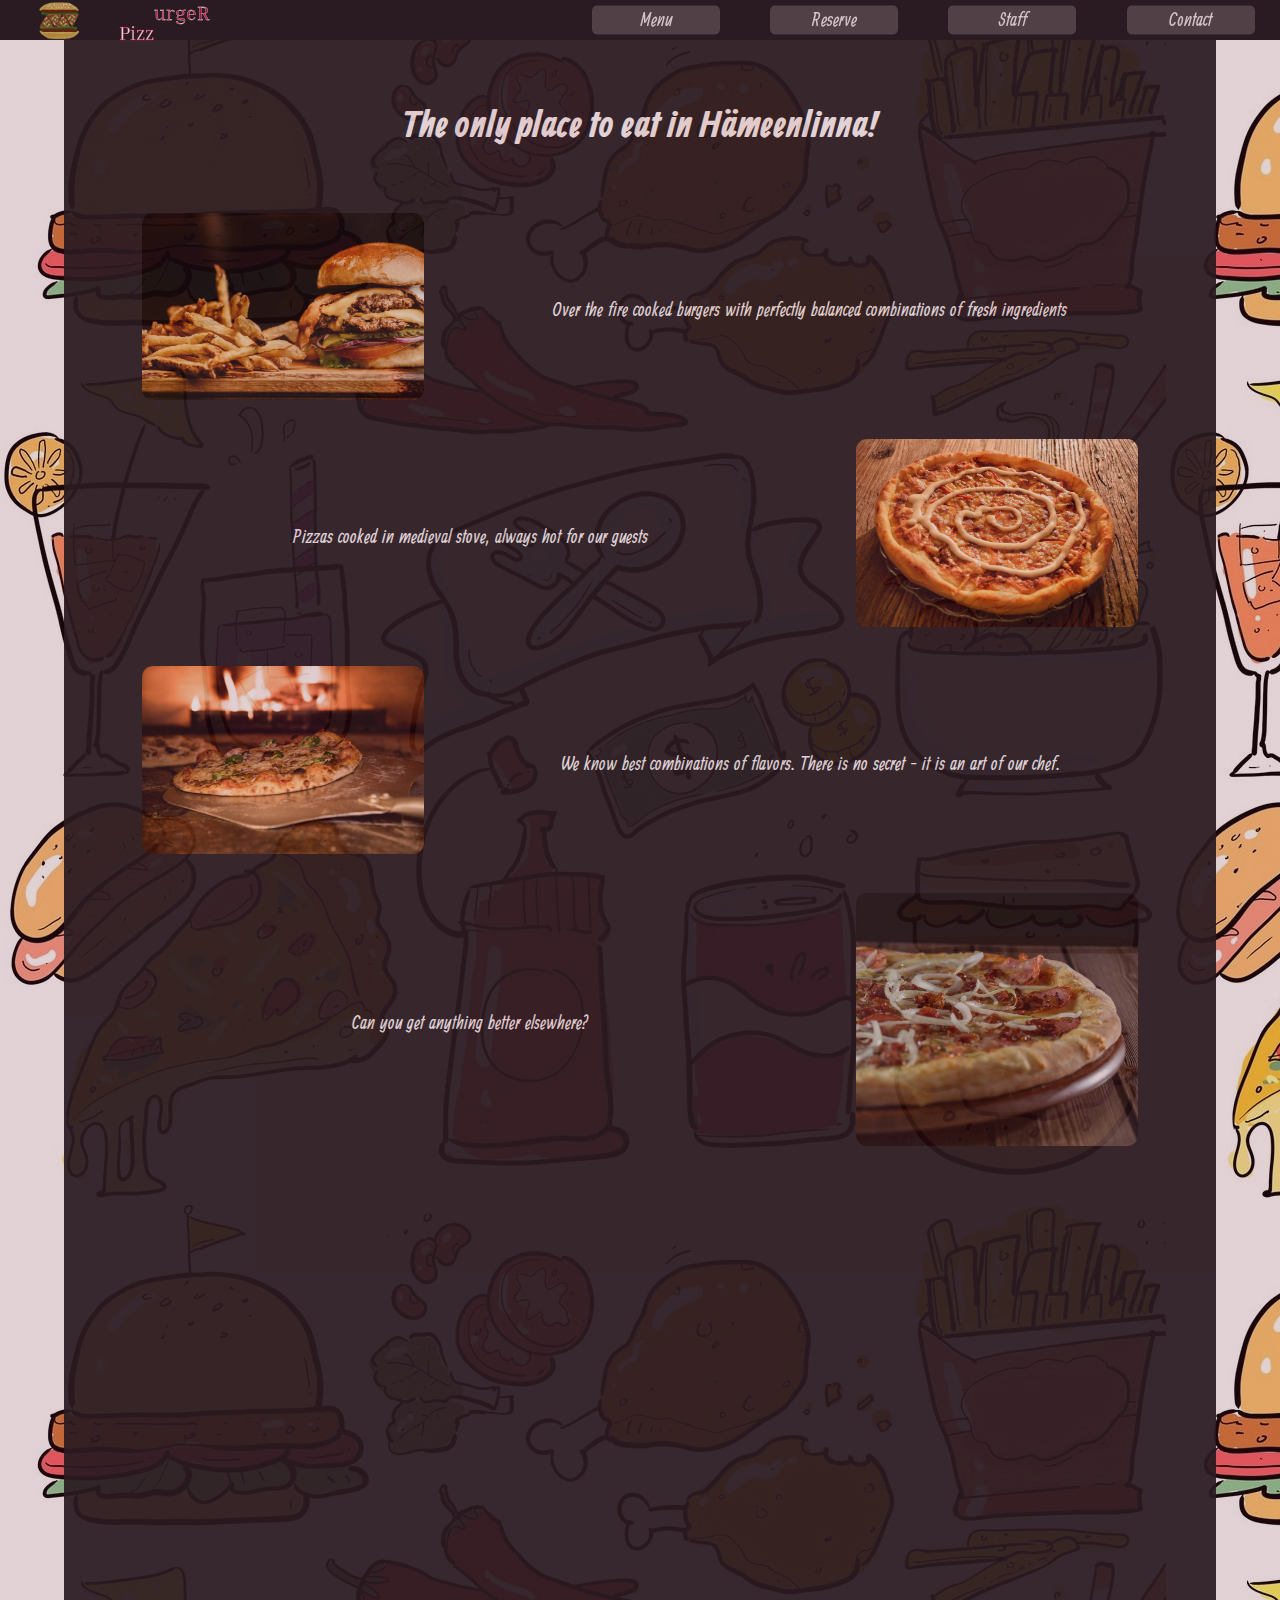
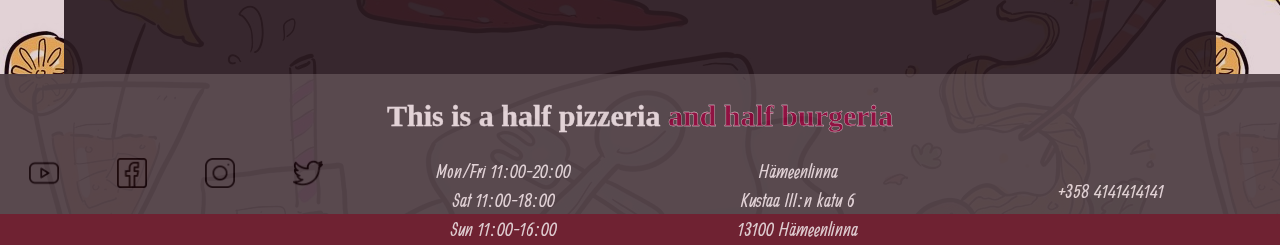
<file: PizzurgeR/index.html>
<!DOCTYPE html>
<html lang="en">
<head>
    <meta charset="UTF-8">
    <meta http-equiv="X-UA-Compatible" content="IE=edge">
    <meta name="viewport" content="width=device-width, initial-scale=1.0">
    <title>Home</title>
    <link rel="preconnect" href="https://fonts.googleapis.com">
    <link rel="preconnect" href="https://fonts.gstatic.com" crossorigin>
    <link href="https://fonts.googleapis.com/css2?family=Ranga&display=swap" rel="stylesheet">
    <link rel="preconnect" href="https://fonts.googleapis.com">
    <link rel="preconnect" href="https://fonts.gstatic.com" crossorigin>
    <link href="https://fonts.googleapis.com/css2?family=Inria+Serif:wght@300&display=swap" rel="stylesheet">
    <link href="https://cdn.jsdelivr.net/npm/bootstrap@5.3.0-alpha1/dist/css/bootstrap.min.css" rel="stylesheet" integrity="sha384-GLhlTQ8iRABdZLl6O3oVMWSktQOp6b7In1Zl3/Jr59b6EGGoI1aFkw7cmDA6j6gD" crossorigin="anonymous">
    <link rel="stylesheet" href="style.css">
</head>
<body>
<div class="grid-container">

    <div class="header">
        <div style="flex-grow: 3; vertical-align: middle; "><a href="contact.html" class="button vcenter">Contact</a></div>
        <div style="flex-grow: 3; vertical-align: middle; "><a href="staff.html" class="button vcenter">Staff</a> </div>
        <div style="flex-grow: 3; vertical-align: middle; "><a href="reserve.html" class="button vcenter">Reserve</a> </div>
        <div style="flex-grow: 3; vertical-align: middle; "><a href="menu.html" class="button vcenter">Menu</a> </div>
        <div style="flex-grow: 5;"></div>
        <div class="visible" style="flex-grow: 1;"><p>Pizz</p><p1>urgeR</p1></div> 
        <div style="flex-grow: 2;"> <a href="index.html"><img style="width: 40px; padding: 5px;" class="vcenter" src="images/logo.png" alt="logo"></a></div> 
    </div>
    
    <div class="main">
        
        <div class="cntrblock">
            <h1>The only place to eat in Hämeenlinna! </h1>
        </div>
        
        <div class="imgblock"><img src="images/burger1.jpg" alt="burger"></div>
        <div class="txtblock">Over the fire cooked burgers with perfectly balanced combinations of fresh ingredients</div>
            
        <div class="invisible">~~~~~~~~</div>
        <div class="txtblock">Pizzas cooked in medieval stove, always hot for our guests</div>
        <div class="imgblock"><img src="images/pizza1.jpg" alt="pizza"></div>
       

        <div class="imgblock"><img src="images/pizza2.jpg" alt="pizza"></div>
        <div class="txtblock">We know best combinations of flavors. There is no secret - it is an art of our chef.</div>
        <div class="invisible">~~~~~~~~</div>
        <div class="txtblock">Can you get anything better elsewhere?</div>
        <div class="imgblock"><img src="./images/pizza3.jpg" alt="pizza"></div>

           
        <div class="cntrblock">
            <iframe class="googlemap" src="https://www.google.com/maps/embed?pb=!1m18!1m12!1m3!1d1934.0928626833834!2d24.4601133!3d61.0034388!2m3!1f0!2f0!3f0!3m2!1i1024!2i768!4f13.1!3m3!1m2!1s0x468e5dbef602a7e1%3A0xcacad440ad4f93de!2sKustaa%20III%3An%20katu%206%2C%2013100%20H%C3%A4meenlinna!5e0!3m2!1sfi!2sfi!4v1674664626136!5m2!1sfi!2sfi" width="600" height="450" style="border:0;" allowfullscreen="" loading="lazy" referrerpolicy="no-referrer-when-downgrade"></iframe>
        </div>
        
    </div>
    
    <div class="footer">
    
    <div style="flex-grow: 24;">
        <h2><p2 style="color:#fff; padding: 0;" >This is a half pizzeria </p2>
    <p3 style="color: #950740; padding: 0 ;">and half burgeria</p3></h2>
    </div>
    <div class="break"></div>
    
    <div style="flex-grow: 1;"><img style="width: 35%; border-radius: 0px;" src="images/youtube.jpg" alt="youtube"></div>
    <div style="flex-grow: 1;"><img style="width: 35%; border-radius: 0px;" src="images/facebook.jpg" alt="facebook"></div>
    <div style="flex-grow: 1;"><img style="width: 35%; border-radius: 0px;" src="images/instagram.jpg" alt="instagram"></div>
    <div style="flex-grow: 1;"><img style="width: 35%; border-radius: 0px;" src="images/twitter.jpg" alt="twitter"></div>
    

    <div style="flex-grow: 7;">Mon/Fri  11:00-20:00<br> Sat 11:00-18:00 <br> Sun 11:00-16:00</div>
    <div style="flex-grow: 7;">Hämeenlinna<br>Kustaa III:n katu 6<br>13100 Hämeenlinna</div>
    <div style="flex-grow: 8; padding: 20px;">+358 4141414141</div>
    </div>
    
</div>
<script src="https://cdn.jsdelivr.net/npm/bootstrap@5.3.0-alpha1/dist/js/bootstrap.bundle.min.js" integrity="sha384-w76AqPfDkMBDXo30jS1Sgez6pr3x5MlQ1ZAGC+nuZB+EYdgRZgiwxhTBTkF7CXvN" crossorigin="anonymous"></script>
</body>
</html>
</file>
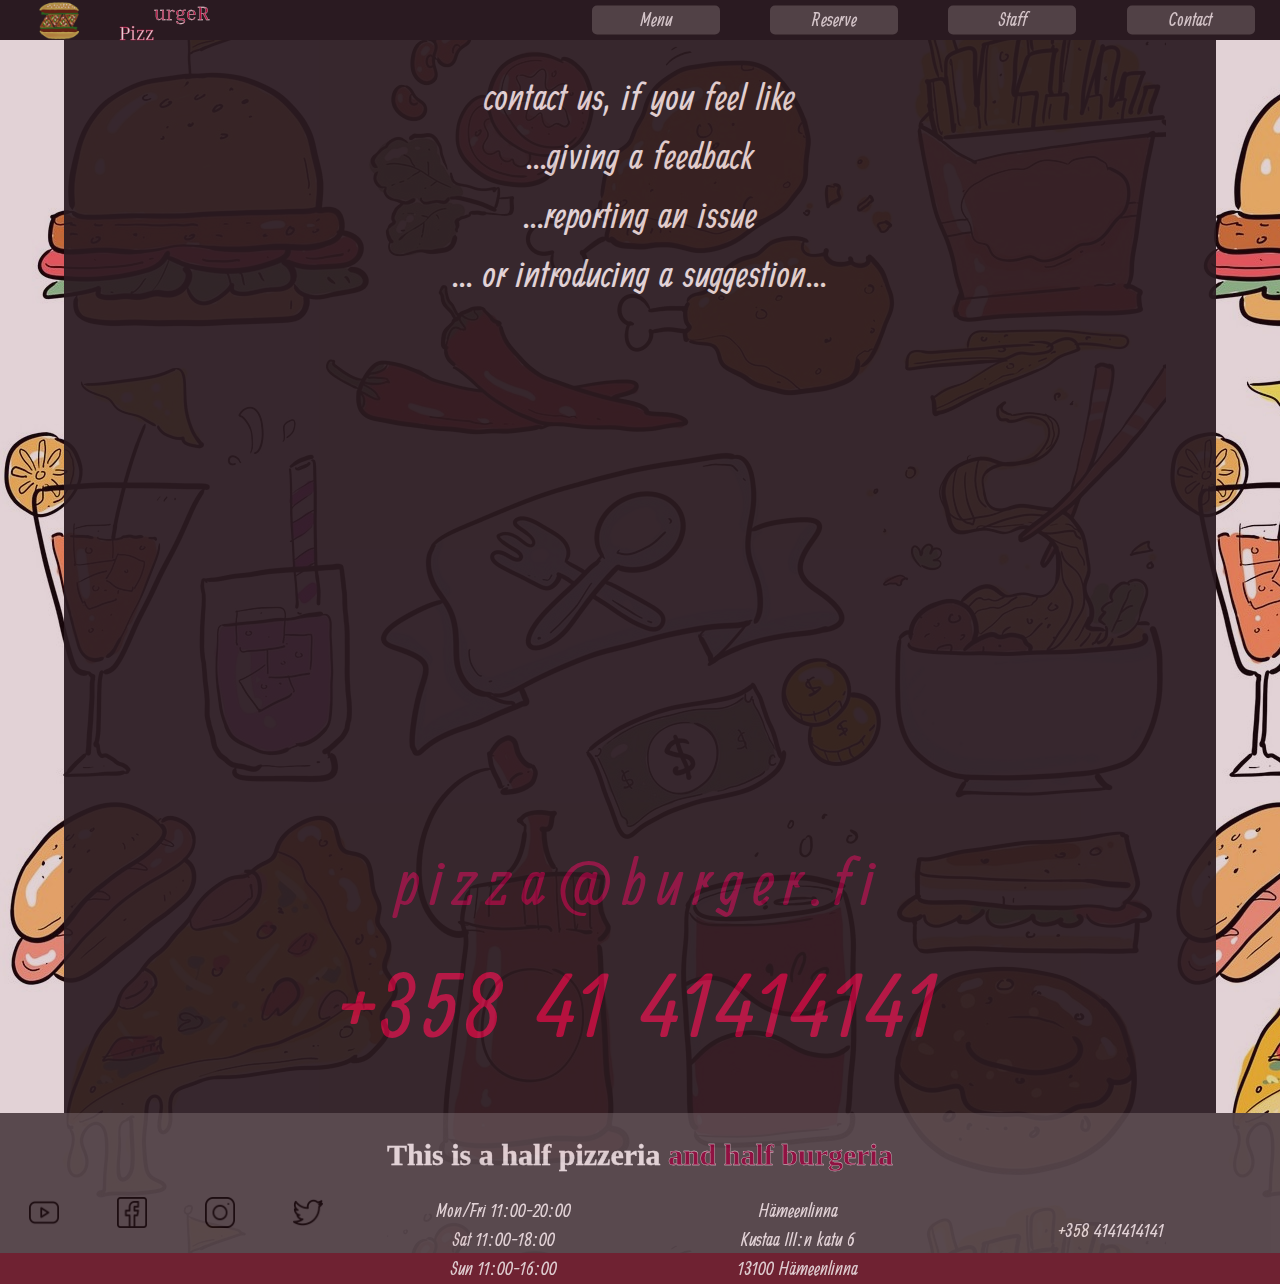
<file: PizzurgeR/contact.html>
<!DOCTYPE html>
<html lang="en">
<head>
    <meta charset="UTF-8">
    <meta http-equiv="X-UA-Compatible" content="IE=edge">
    <meta name="viewport" content="width=device-width, initial-scale=1.0">
    <title>Contact</title>
    <link rel="preconnect" href="https://fonts.googleapis.com">
    <link rel="preconnect" href="https://fonts.gstatic.com" crossorigin>
    <link href="https://fonts.googleapis.com/css2?family=Ranga&display=swap" rel="stylesheet">
    <link rel="preconnect" href="https://fonts.googleapis.com">
    <link rel="preconnect" href="https://fonts.gstatic.com" crossorigin>
    <link href="https://fonts.googleapis.com/css2?family=Inria+Serif:wght@300&display=swap" rel="stylesheet">
    <link href="https://cdn.jsdelivr.net/npm/bootstrap@5.3.0-alpha1/dist/css/bootstrap.min.css" rel="stylesheet" integrity="sha384-GLhlTQ8iRABdZLl6O3oVMWSktQOp6b7In1Zl3/Jr59b6EGGoI1aFkw7cmDA6j6gD" crossorigin="anonymous">
    <link rel="stylesheet" href="style.css">
    <link rel="stylesheet" href="contact.css">
</head>
<body>
<div class="grid-container">

    <div class="header">
        <div style="flex-grow: 3; vertical-align: middle; "><a href="contact.html" class="button vcenter">Contact</a></div>
        <div style="flex-grow: 3; vertical-align: middle; "><a href="staff.html" class="button vcenter">Staff</a> </div>
        <div style="flex-grow: 3; vertical-align: middle; "><a href="reserve.html" class="button vcenter">Reserve</a> </div>
        <div style="flex-grow: 3; vertical-align: middle; "><a href="menu.html" class="button vcenter">Menu</a> </div>
        <div style="flex-grow: 5;"></div>
        <div class="visible" style="flex-grow: 1;"><p>Pizz</p><p1>urgeR</p1></div> 
        <div style="flex-grow: 2;"> <a href="index.html"><img style="width: 40px; padding: 5px;" class="vcenter" src="images/logo.png" alt="logo"></a></div> 
    </div>
    
    <div class="main">
        
        <div class="cntrblock">contact us, if you feel like<br>
        ...giving a feedback <br>
        ...reporting an issue <br>
        ... or introducing a suggestion...
        </div>

        <div class="invisible">~~~~~~~~</div>

        <div class="cntrblock">
            <iframe class="googlemap" src="https://www.google.com/maps/embed?pb=!1m18!1m12!1m3!1d1934.0928626833834!2d24.4601133!3d61.0034388!2m3!1f0!2f0!3f0!3m2!1i1024!2i768!4f13.1!3m3!1m2!1s0x468e5dbef602a7e1%3A0xcacad440ad4f93de!2sKustaa%20III%3An%20katu%206%2C%2013100%20H%C3%A4meenlinna!5e0!3m2!1sfi!2sfi!4v1674664626136!5m2!1sfi!2sfi" width="600" height="450" style="border:0;" allowfullscreen="" loading="lazy" referrerpolicy="no-referrer-when-downgrade"></iframe>
        </div>
        
        <div class="cntrblock">
        <a class="email" href="mailto:pizza@burger.fi" class="e-mail">pizza@burger.fi</a>
        <br>	
        <a class="phone" href="tel:+358 41 41414141">+358 41 41414141</a>
        </div>    
        
    </div>
    
    <div class="footer">
    
    <div style="flex-grow: 24;">
        <h2><p2 style="color:#fff; padding: 0;" >This is a half pizzeria </p2>
    <p3 style="color: #950740; padding: 0 ;">and half burgeria</p3></h2>
    </div>
    <div class="break"></div>
    
    <div style="flex-grow: 1;"><img style="width: 35%; border-radius: 0px;" src="images/youtube.jpg" alt="youtube"></div>
    <div style="flex-grow: 1;"><img style="width: 35%; border-radius: 0px;" src="images/facebook.jpg" alt="facebook"></div>
    <div style="flex-grow: 1;"><img style="width: 35%; border-radius: 0px;" src="images/instagram.jpg" alt="instagram"></div>
    <div style="flex-grow: 1;"><img style="width: 35%; border-radius: 0px;" src="images/twitter.jpg" alt="twitter"></div>
    

    <div style="flex-grow: 7;">Mon/Fri  11:00-20:00<br> Sat 11:00-18:00 <br> Sun 11:00-16:00</div>
    <div style="flex-grow: 7;">Hämeenlinna<br>Kustaa III:n katu 6<br>13100 Hämeenlinna</div>
    <div style="flex-grow: 8; padding: 20px;">+358 4141414141</div>
    </div>
    
</div>
<script src="https://cdn.jsdelivr.net/npm/bootstrap@5.3.0-alpha1/dist/js/bootstrap.bundle.min.js" integrity="sha384-w76AqPfDkMBDXo30jS1Sgez6pr3x5MlQ1ZAGC+nuZB+EYdgRZgiwxhTBTkF7CXvN" crossorigin="anonymous"></script>
</body>
</html>
</file>
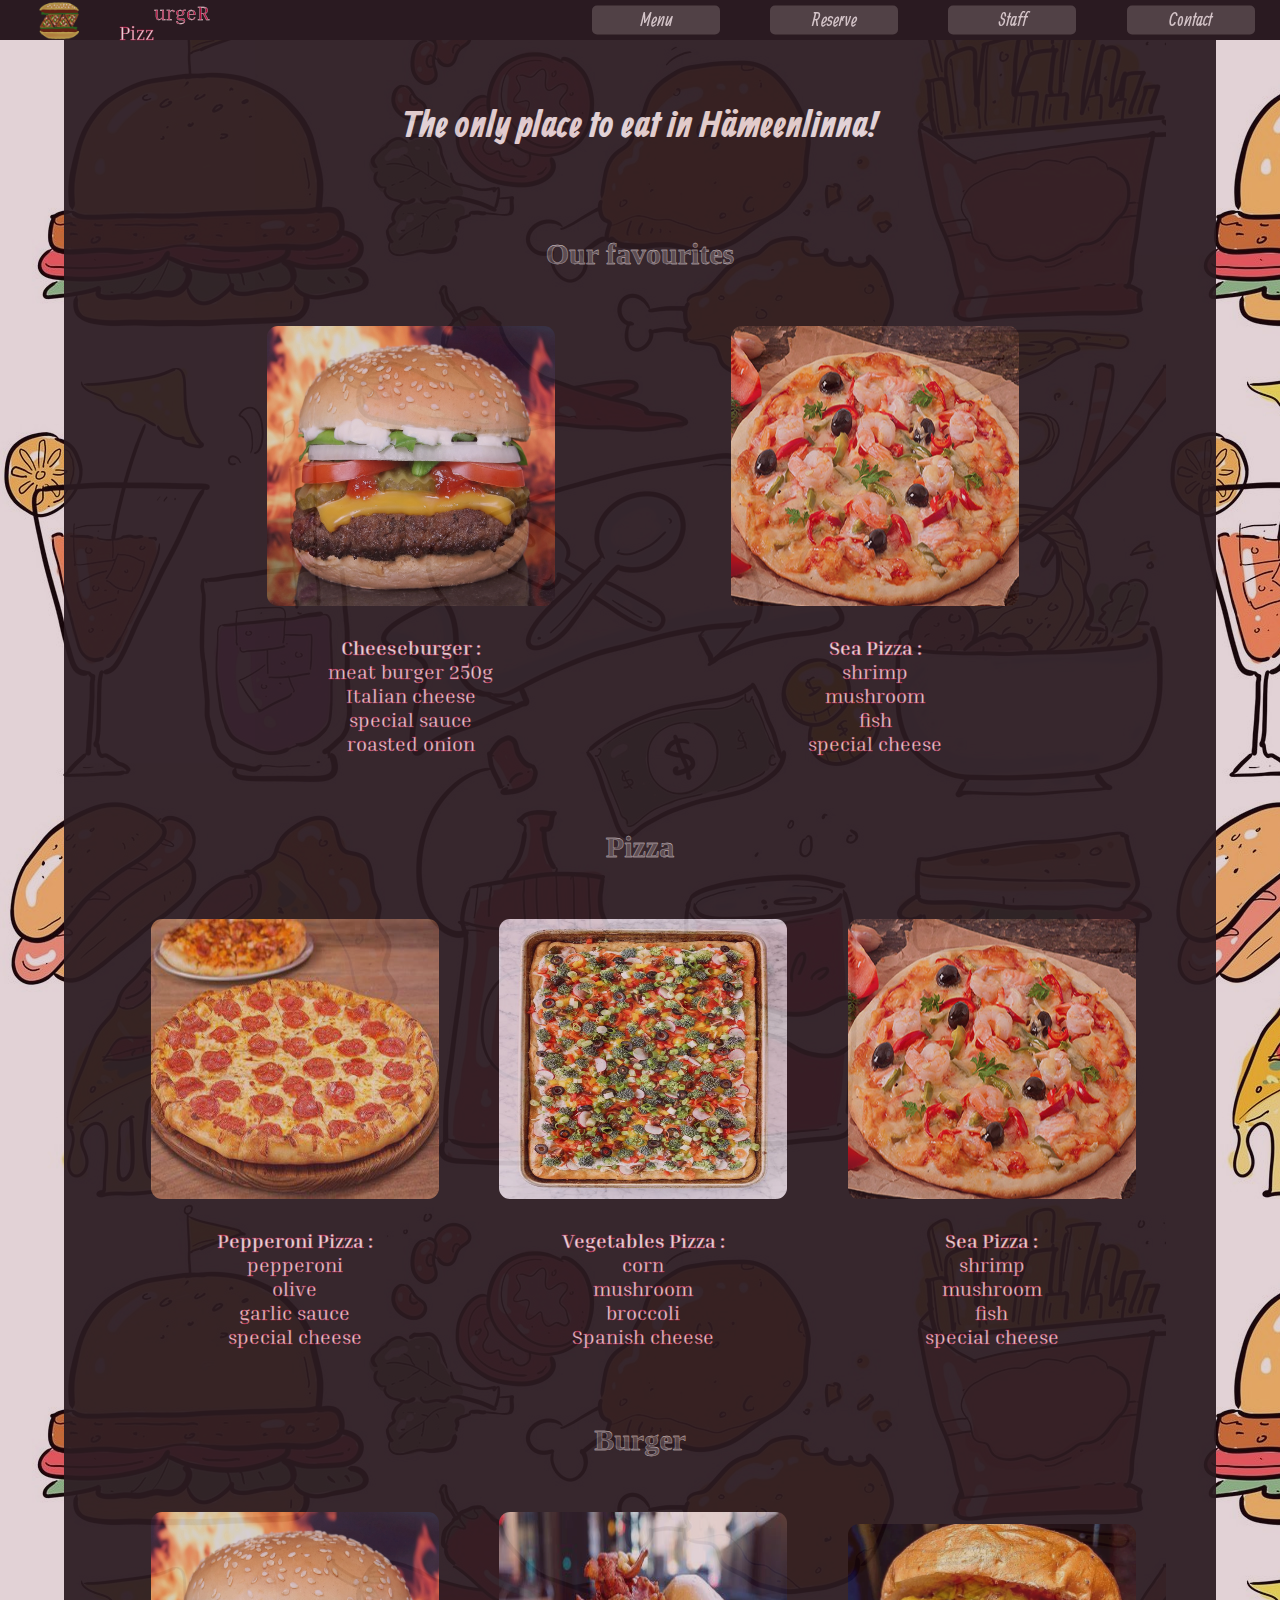
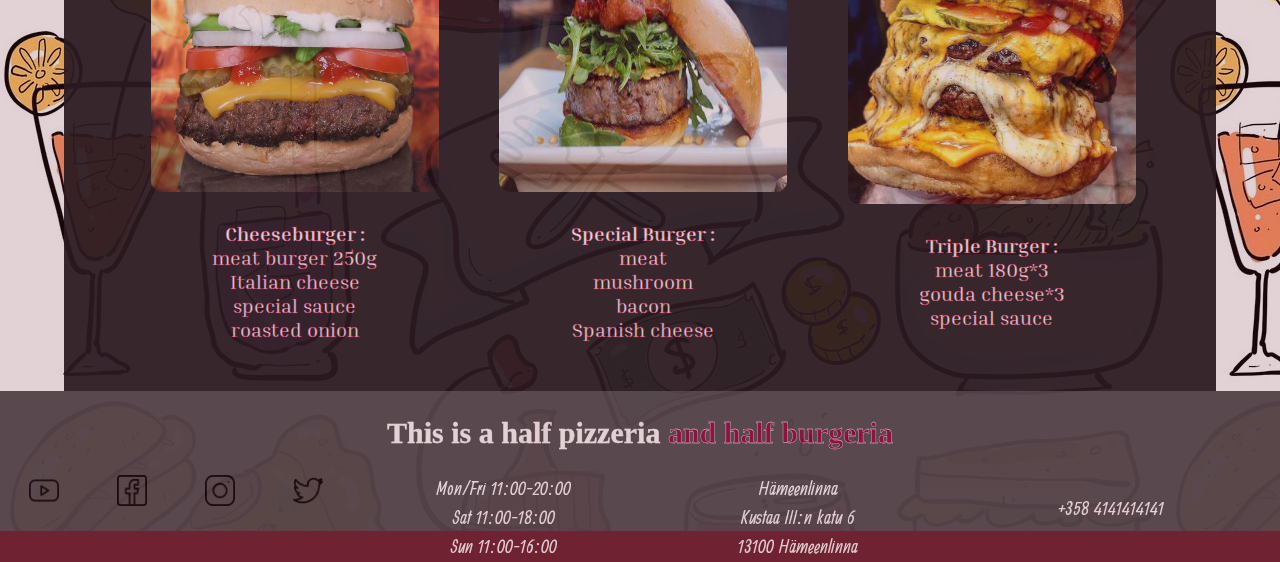
<file: PizzurgeR/menu.html>
<!DOCTYPE html>
<html lang="en">
<head>
    <meta charset="UTF-8">
    <meta http-equiv="X-UA-Compatible" content="IE=edge">
    <meta name="viewport" content="width=device-width, initial-scale=1.0">
    <title>menu</title>
    <link rel="preconnect" href="https://fonts.googleapis.com">
    <link rel="preconnect" href="https://fonts.gstatic.com" crossorigin>
    <link href="https://fonts.googleapis.com/css2?family=Ranga&display=swap" rel="stylesheet">
    <link rel="preconnect" href="https://fonts.googleapis.com">
    <link rel="preconnect" href="https://fonts.gstatic.com" crossorigin>
    <link href="https://fonts.googleapis.com/css2?family=Inria+Serif:wght@300&display=swap" rel="stylesheet">
    <link href="https://cdn.jsdelivr.net/npm/bootstrap@5.3.0-alpha1/dist/css/bootstrap.min.css" rel="stylesheet" integrity="sha384-GLhlTQ8iRABdZLl6O3oVMWSktQOp6b7In1Zl3/Jr59b6EGGoI1aFkw7cmDA6j6gD" crossorigin="anonymous">
    <link rel="stylesheet" href="menu.css">
</head>
<body>

<div class="grid-container">

    <div class="header">
        <div style="flex-grow: 3; vertical-align: middle; "><a href="contact.html" class="button vcenter">Contact</a></div>
        <div style="flex-grow: 3; vertical-align: middle; "><a href="staff.html" class="button vcenter">Staff</a> </div>
        <div style="flex-grow: 3; vertical-align: middle; "><a href="reserve.html" class="button vcenter">Reserve</a> </div>
        <div style="flex-grow: 3; vertical-align: middle; "><a href="menu.html" class="button vcenter">Menu</a> </div>
        <div style="flex-grow: 5;"></div>
        <div class="visible" style="flex-grow: 1;"><p>Pizz</p><p1>urgeR</p1></div> 
        <div style="flex-grow: 2;"> <a href="index.html"><img style="width: 40px; padding: 5px;" class="vcenter" src="images/logo.png" alt="logo"></a></div> 
    </div>
    
    <div class="main">
        <div class="cntrblock">
            <h1>The only place to eat in Hämeenlinna! </h1>
        </div>
        <div class="cntrblock"><h2>Our favourites</h2></div>
        <div class="imgblock">
            <div class="card" style="width: 18rem;">
                <img class="card-img-top" style="height: 280px; width: 288px;" src="images/menuItem1.jpg" alt="item1">
                <div class="card-body">
                <p class="card-text"><b>Cheeseburger :</b><br>meat burger 250g <br> Italian cheese<br> special sauce <br> roasted onion</p>
                </div>
            </div>
        </div>
        <div class="imgblock">
            <div class="card" style="width: 18rem;">
                <img class="card-img-top" style="height: 280px; width: 288px;" src="images/menuItem2.png" alt="item2">
                <div class="card-body">
                <p class="card-text" ><b>Sea Pizza :</b><br>shrimp<br>mushroom <br>fish  <br>special cheese </p>
                </div>
            </div>
        </div>
        <div class="invisible">~~~~~~~~</div>
        <div class="cntrblock"><h2>Pizza</h2></div>
        <div class="imgblock">
            <div class="card" style="width: 18rem;">
                <img class="card-img-top" style="height: 280px; width: 288px;" src="images/menuItem3.jpg" alt="item3">
                <div class="card-body">
                <p class="card-text" ><b>Pepperoni Pizza :</b><br>pepperoni<br>olive <br> garlic sauce <br>special cheese </p>
                </div>
            </div>
        </div>
        <div class="imgblock">
            <div class="card" style="width: 18rem;">
                <img class="card-img-top" style="height: 280px; width: 288px;" src="images/menuItem4.jpg" alt="item4">
                <div class="card-body">
                <p class="card-text" ><b>Vegetables Pizza :</b><br>corn<br>mushroom <br>broccoli  <br>Spanish cheese </p>
                </div>
            </div>
        </div>
        <div class="imgblock">
            <div class="card" style="width: 18rem;">
                <img class="card-img-top" style="height: 280px; width: 288px;" src="images/menuItem2.png" alt="item5">
                <div class="card-body">
                <p class="card-text" ><b>Sea Pizza :</b><br>shrimp<br>mushroom <br>fish  <br>special cheese </p>
                </div>
            </div>
        </div>
        <div class="invisible">~~~~~~~~</div>
        <div class="cntrblock"><h2>Burger</h2></div>
        <div class="imgblock">
            <div class="card" style="width: 18rem;">
                <img class="card-img-top" style="height: 280px; width: 288px;" src="images/menuItem1.jpg" alt="item6">
                <div class="card-body">
                <p class="card-text" ><b>Cheeseburger :</b><br>meat burger 250g <br> Italian cheese<br> special sauce <br> roasted onion</p>
                </div>
            </div>
        </div>
        <div class="imgblock">
            <div class="card" style="width: 18rem;">
                <img class="card-img-top" style="height: 280px; width: 288px;" src="images/menuItem5.jpg" alt="item7">
                <div class="card-body">
                <p class="card-text" ><b>Special Burger :</b><br>meat<br>mushroom <br>bacon   <br>Spanish cheese </p>
                </div>
            </div>
        </div>
        <div class="imgblock">
            <div class="card" style="width: 18rem;">
                <img class="card-img-top" style="height: 280px; width: 288px;" src="images/menuItem6.jpg" alt="item8">
                <div class="card-body">
                <p class="card-text" ><b>Triple Burger :</b><br>meat 180g*3 <br>gouda cheese*3 <br>special sauce </p>
                </div>
            </div>
        </div>
    </div>
    
    <div class="footer">
    
    <div style="flex-grow: 24;">
        <h2><p2 style="color:#fff; padding: 0;" >This is a half pizzeria </p2>
    <p3 style="color: #950740; padding: 0 ;">and half burgeria</p3></h2>
    </div>
    <div class="break"></div>
    
    <div style="flex-grow: 1;"><img style="width: 35%; border-radius: 0px;" src="images/youtube.jpg" alt="youtube"></div>
    <div style="flex-grow: 1;"><img style="width: 35%; border-radius: 0px;" src="images/facebook.jpg" alt="facebook"></div>
    <div style="flex-grow: 1;"><img style="width: 35%; border-radius: 0px;" src="images/instagram.jpg" alt="instagram"></div>
    <div style="flex-grow: 1;"><img style="width: 35%; border-radius: 0px;" src="images/twitter.jpg" alt="twitter"></div>

    <div style="flex-grow: 7;">Mon/Fri  11:00-20:00<br> Sat 11:00-18:00 <br> Sun 11:00-16:00</div>
    <div style="flex-grow: 7;">Hämeenlinna<br>Kustaa III:n katu 6<br>13100 Hämeenlinna</div>
    <div style="flex-grow: 8; padding: 20px;">+358 4141414141</div>
    </div>
    
</div>
<script src="https://cdn.jsdelivr.net/npm/bootstrap@5.3.0-alpha1/dist/js/bootstrap.bundle.min.js" integrity="sha384-w76AqPfDkMBDXo30jS1Sgez6pr3x5MlQ1ZAGC+nuZB+EYdgRZgiwxhTBTkF7CXvN" crossorigin="anonymous"></script>
</body>
</html>
</file>
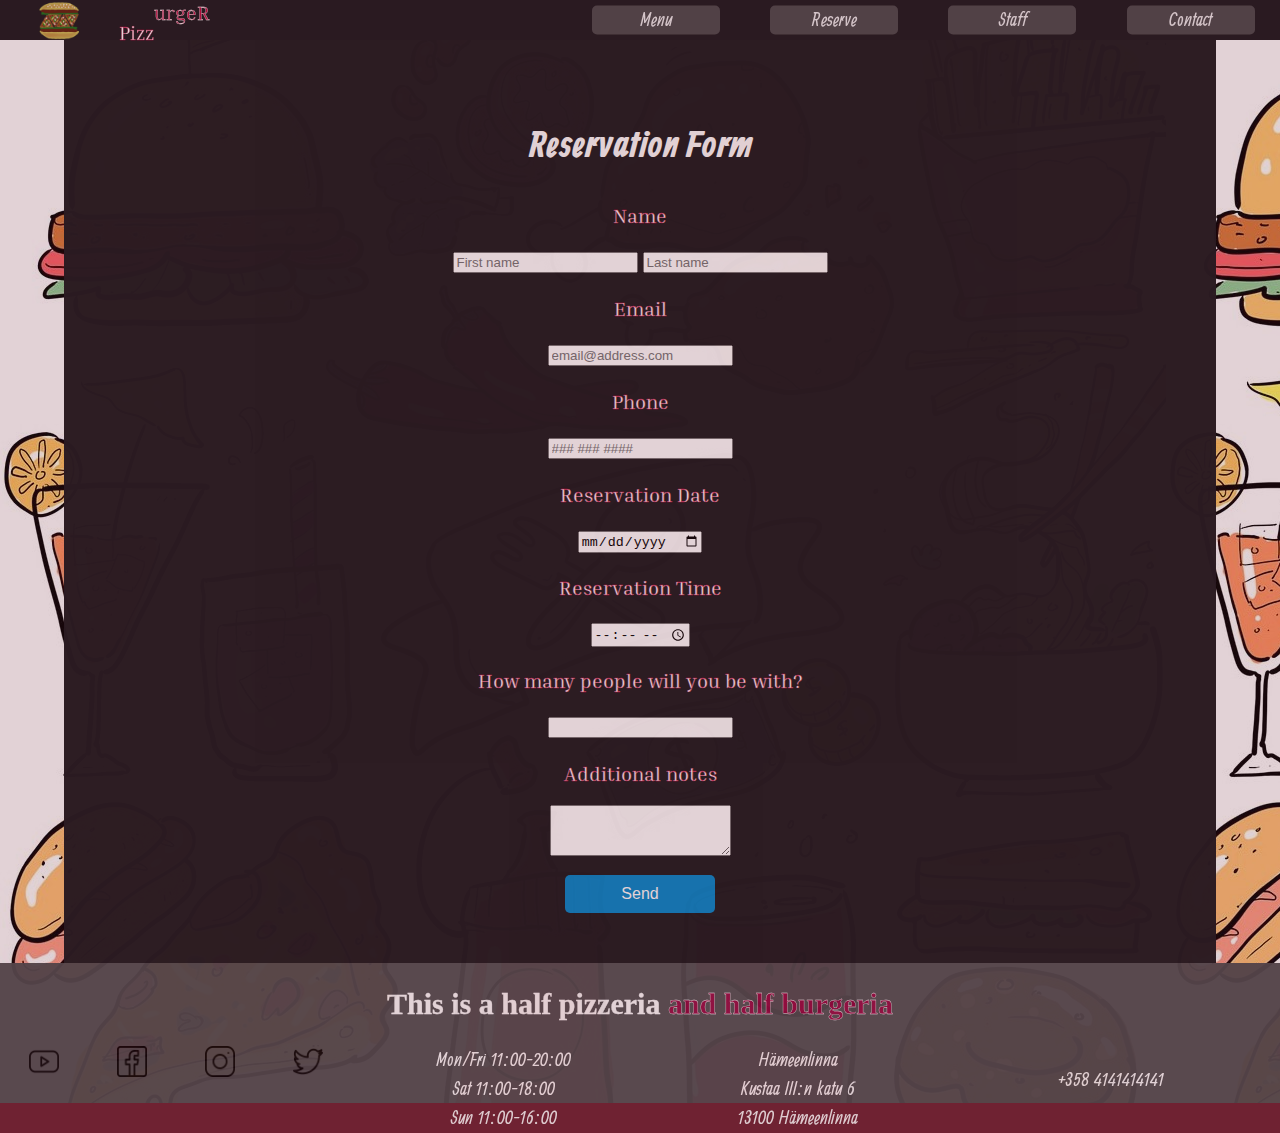
<file: PizzurgeR/reserve.html>
<!DOCTYPE html>
<html lang="en">
<head>
    <meta charset="UTF-8">
    <meta http-equiv="X-UA-Compatible" content="IE=edge">
    <meta name="viewport" content="width=device-width, initial-scale=1.0">
    <title>Home</title>
    <link rel="preconnect" href="https://fonts.googleapis.com">
    <link rel="preconnect" href="https://fonts.gstatic.com" crossorigin>
    <link href="https://fonts.googleapis.com/css2?family=Ranga&display=swap" rel="stylesheet">
    <link rel="preconnect" href="https://fonts.googleapis.com">
    <link rel="preconnect" href="https://fonts.gstatic.com" crossorigin>
    <link href="https://fonts.googleapis.com/css2?family=Inria+Serif:wght@300&display=swap" rel="stylesheet">
    <link href="https://cdn.jsdelivr.net/npm/bootstrap@5.3.0-alpha1/dist/css/bootstrap.min.css" rel="stylesheet" integrity="sha384-GLhlTQ8iRABdZLl6O3oVMWSktQOp6b7In1Zl3/Jr59b6EGGoI1aFkw7cmDA6j6gD" crossorigin="anonymous">
    <link rel="stylesheet" href="style.css">
    <link rel="stylesheet" href="reserve.css">
</head>
<body>

<div class="grid-container">

    <div class="header">
        <div style="flex-grow: 3; vertical-align: middle; "><a href="contact.html" class="button vcenter">Contact</a></div>
        <div style="flex-grow: 3; vertical-align: middle; "><a href="staff.html" class="button vcenter">Staff</a> </div>
        <div style="flex-grow: 3; vertical-align: middle; "><a href="reserve.html" class="button vcenter">Reserve</a> </div>
        <div style="flex-grow: 3; vertical-align: middle; "><a href="menu.html" class="button vcenter">Menu</a> </div>
        <div style="flex-grow: 5;"></div>
        <div class="visible" style="flex-grow: 1;"><p>Pizz</p><p1>urgeR</p1></div> 
        <div style="flex-grow: 2;"> <a href="index.html"><img style="width: 40px; padding: 5px;" class="vcenter" src="images/logo.png" alt="logo"></a></div> 
    </div>
    
    <div class="main">
        
        <div class="reservationform">
            <form action="/">
                <h1>Reservation Form</h1>     
                <p>Name</p>
                <input type="text" name="name" placeholder="First name" />
                <input type="text" name="name" placeholder="Last name" />
                
                <p>Email</p>
                <input type="email" name="email" placeholder="email@address.com"/>

                <p>Phone</p>
                    <input type="text" name="phone" placeholder="### ### ####"/>
        
                <p>Reservation Date</p>
                    <input type="date" name="bdate"required/>
                    <i class="fas fa-calendar-alt"></i>
          
                <p>Reservation Time</p>
                    <input type="time" name="btime" required/>
     
                <p>How many people will you be with?</p>
                    <input type="text" name="language"/>
     
                <p>Additional notes</p>
                    <textarea rows="3"></textarea>
        
                <div class="btn-block">
                    <button type="submit" href="/">Send</button>
                </div>
            </form>
        </div>

    </div>
    
    <div class="footer">
    
    <div style="flex-grow: 24;">
        <h2><p2 style="color:#fff; padding: 0;" >This is a half pizzeria </p2>
    <p3 style="color: #950740; padding: 0 ;">and half burgeria</p3></h2>
    </div>
    <div class="break"></div>
    
    <div style="flex-grow: 1;"><img style="width: 35%; border-radius: 0px;" src="images/youtube.jpg" alt="youtube"></div>
    <div style="flex-grow: 1;"><img style="width: 35%; border-radius: 0px;" src="images/facebook.jpg" alt="facebook"></div>
    <div style="flex-grow: 1;"><img style="width: 35%; border-radius: 0px;" src="images/instagram.jpg" alt="instagram"></div>
    <div style="flex-grow: 1;"><img style="width: 35%; border-radius: 0px;" src="images/twitter.jpg" alt="twitter"></div>

    <div style="flex-grow: 7;">Mon/Fri  11:00-20:00<br> Sat 11:00-18:00 <br> Sun 11:00-16:00</div>
    <div style="flex-grow: 7;">Hämeenlinna<br>Kustaa III:n katu 6<br>13100 Hämeenlinna</div>
    <div style="flex-grow: 8; padding: 20px;">+358 4141414141</div>
    </div>
    
</div>
<script src="https://cdn.jsdelivr.net/npm/bootstrap@5.3.0-alpha1/dist/js/bootstrap.bundle.min.js" integrity="sha384-w76AqPfDkMBDXo30jS1Sgez6pr3x5MlQ1ZAGC+nuZB+EYdgRZgiwxhTBTkF7CXvN" crossorigin="anonymous"></script>
</body>
</html>
</file>
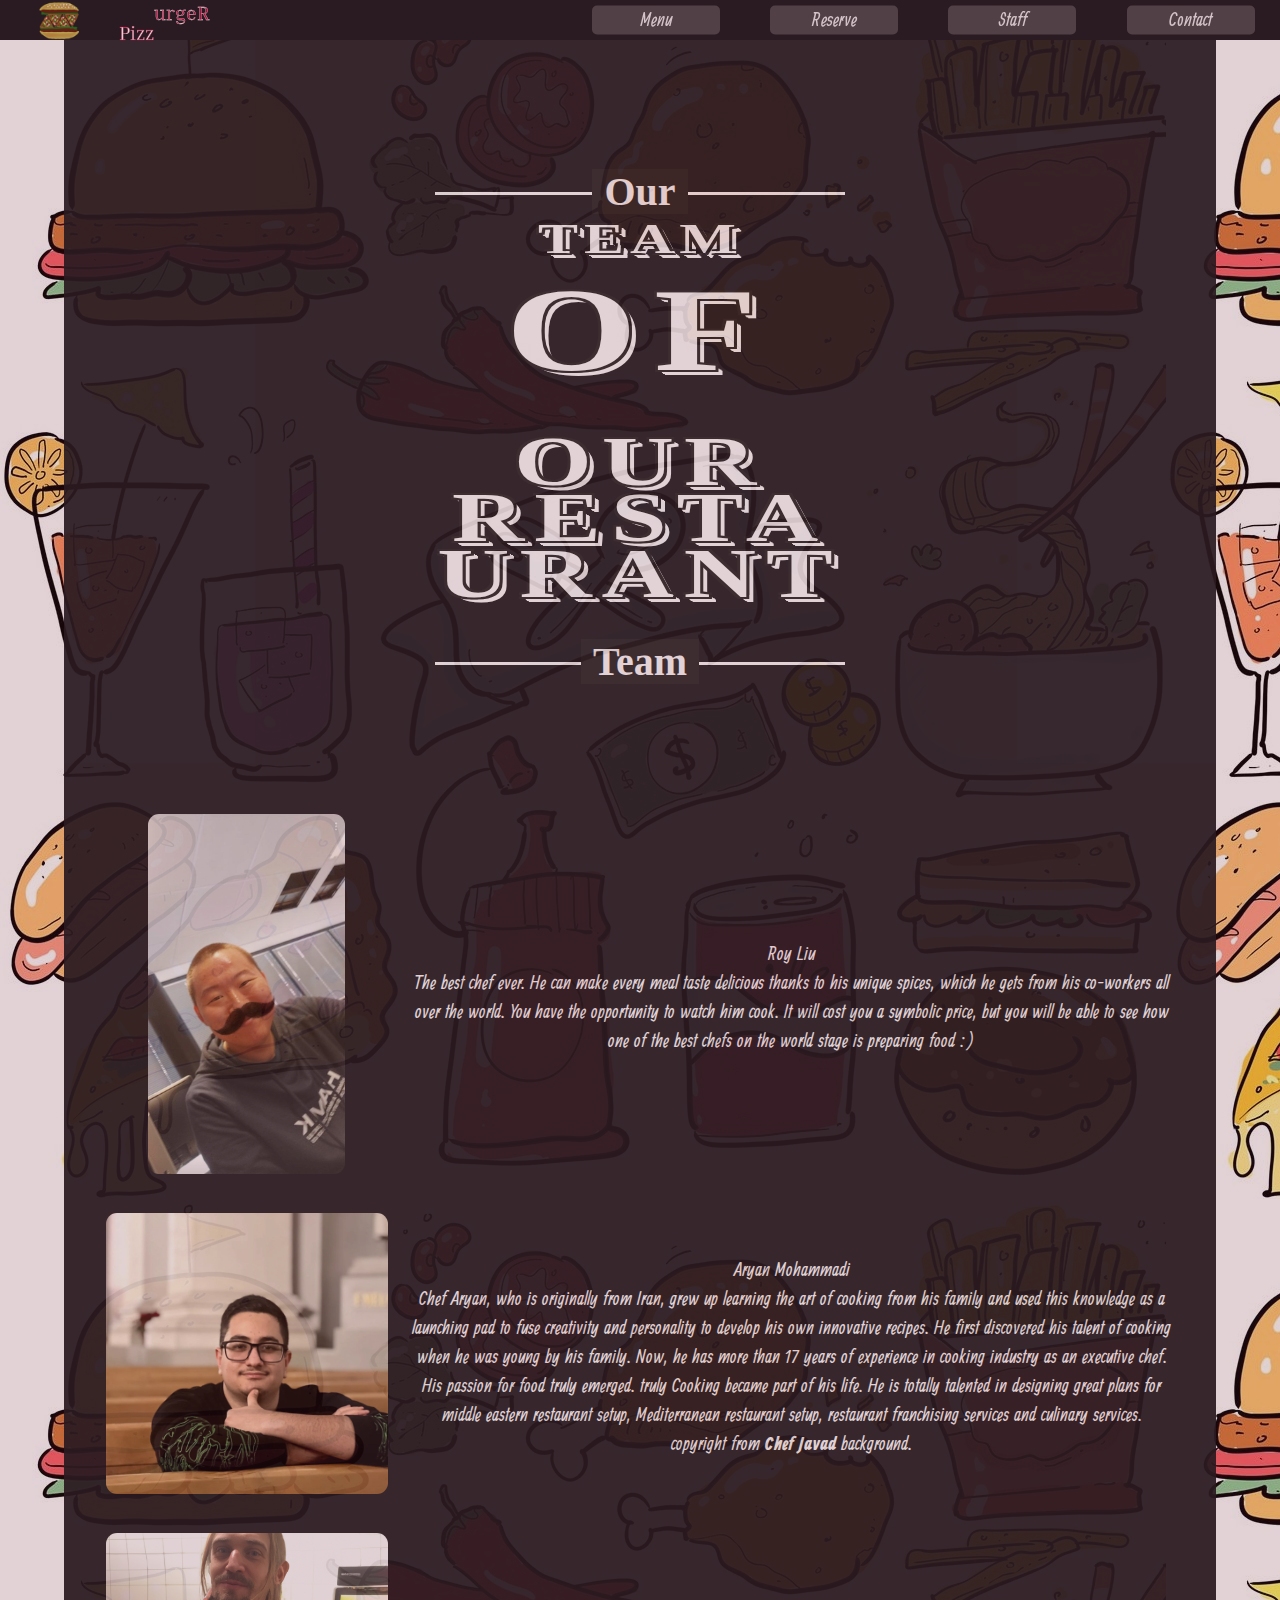
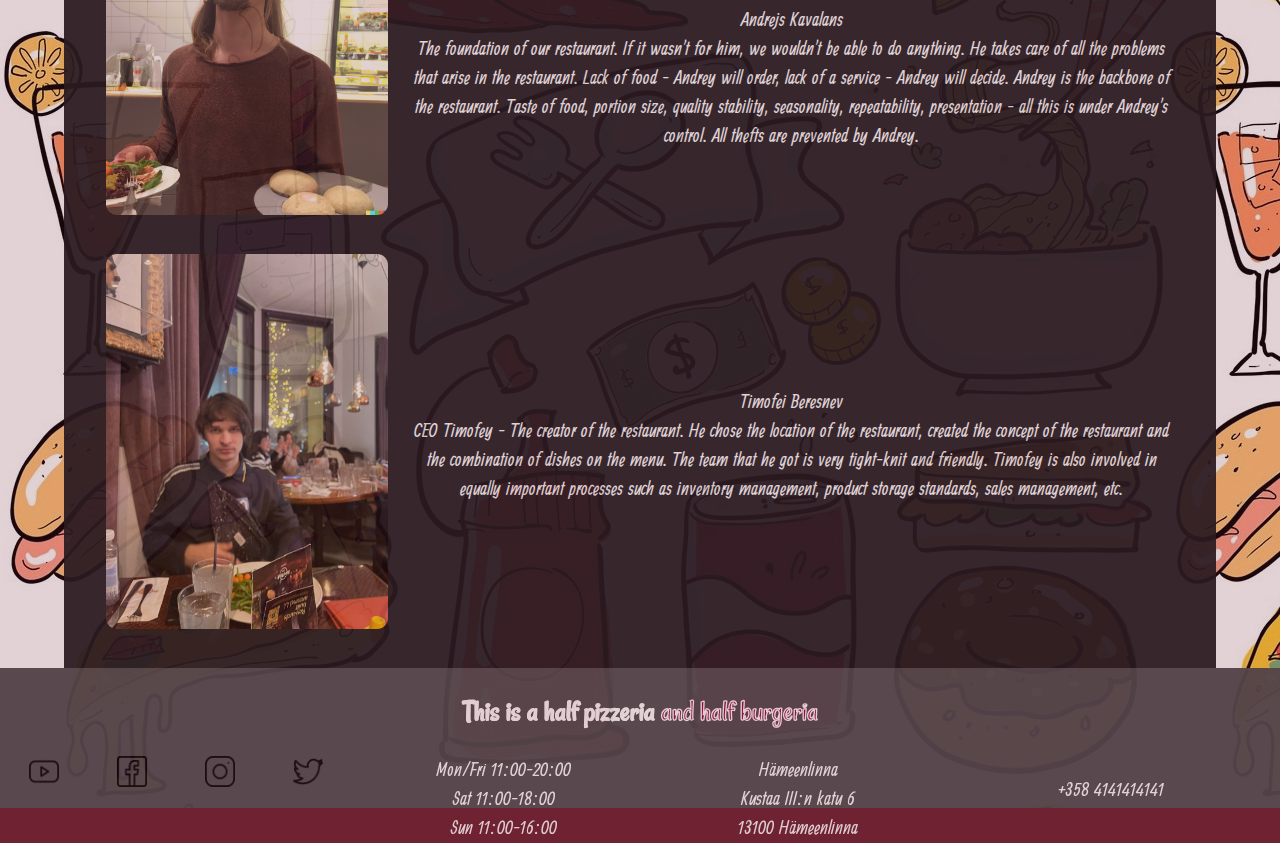
<file: PizzurgeR/staff.html>
<!DOCTYPE html>
<html lang="en">
<head>
    <meta charset="UTF-8">
    <meta http-equiv="X-UA-Compatible" content="IE=edge">
    <meta name="viewport" content="width=device-width, initial-scale=1.0">
    <title>Staff</title>
    <link rel="preconnect" href="https://fonts.googleapis.com">
    <link rel="preconnect" href="https://fonts.gstatic.com" crossorigin>
    <link href="https://fonts.googleapis.com/css2?family=Ranga&display=swap" rel="stylesheet">
    <link rel="preconnect" href="https://fonts.googleapis.com">
    <link rel="preconnect" href="https://fonts.gstatic.com" crossorigin>
    <link href="https://fonts.googleapis.com/css2?family=Inria+Serif:wght@300&display=swap" rel="stylesheet">
    <link href="https://cdn.jsdelivr.net/npm/bootstrap@5.3.0-alpha1/dist/css/bootstrap.min.css" rel="stylesheet" integrity="sha384-GLhlTQ8iRABdZLl6O3oVMWSktQOp6b7In1Zl3/Jr59b6EGGoI1aFkw7cmDA6j6gD" crossorigin="anonymous">
    <link rel="preconnect" href="https://fonts.googleapis.com">
<link rel="preconnect" href="https://fonts.gstatic.com" crossorigin>
<link href="https://fonts.googleapis.com/css2?family=Rancho&display=swap" rel="stylesheet">
    <link rel="stylesheet" href="staff.css">
</head>
<body>

<div class="grid-container">

    <div class="header">
        <div style="flex-grow: 3; vertical-align: middle; "><a href="contact.html" class="button vcenter">Contact</a></div>
        <div style="flex-grow: 3; vertical-align: middle; "><a href="staff.html" class="button vcenter">Staff</a> </div>
        <div style="flex-grow: 3; vertical-align: middle; "><a href="reserve.html" class="button vcenter">Reserve</a> </div>
        <div style="flex-grow: 3; vertical-align: middle; "><a href="menu.html" class="button vcenter">Menu</a> </div>
        <div style="flex-grow: 5;"></div>
        <div class="visible" style="flex-grow: 1;"><p>Pizz</p><p1>urgeR</p1></div> 
        <div style="flex-grow: 2;"> <a href="index.html"><img style="width: 40px; padding: 5px;" class="vcenter" src="images/logo.png" alt="logo"></a></div> 
    </div>
    
    <div class="main">
        
        <div class="visible cntrblock">
                <div class="plate">
                    <h1 class="script"><span>Our</span></h1>
                    <h1 class="shadow text1">TEAM</h1>
                    <h1 class="shadow text2">OF</h1>
                    <h1 class="shadow text3">OUR RESTAURANT</h1>
                    <h1 class="script"><span>Team</span></h1>
                </div>
        </div>
    
        
        <div class="imgblock"><img src="images/chef.jpg" style="width: 70%;"  alt="Roy Liu"></div>
        <div class="txtblock">Roy Liu<br> The best chef ever. He can make every meal taste delicious thanks to his unique spices, which he gets from his co-workers all over the world.
        You have the opportunity to watch him cook. It will cost you a symbolic price, but you will be able to see how one of the best chefs on the world stage is preparing food :) </div>
            
        <div class="invisible">~~~~~~~~</div>

        <div class="imgblock"><img src="./images/Aryan.jpg" alt="Aryan Mohammadi"></div>
        <div class="txtblock">Aryan Mohammadi<br> Chef Aryan, who is originally from Iran, grew up learning the art of cooking from his family and used this knowledge as a launching pad to fuse creativity 
            and personality to develop his own innovative recipes.
            He first discovered his talent of cooking when he was young by his family. 
            Now, he has more than 17 years of experience in cooking industry as an executive chef. 
            His passion for food truly emerged. 
            truly Cooking became part of his life. He is totally talented in designing great plans for middle eastern restaurant setup, 
            Mediterranean restaurant setup, restaurant franchising services and culinary services. <br>
            copyright from <b> Chef Javad </b> background.
        </div>
        
        <div class="invisible">~~~~~~~~</div>
        
        <div class="imgblock"><img src="images/Andrei.png" alt="Andrejs Kavalans"></div>
        <div class="txtblock">Andrejs Kavalans<br>The foundation of our restaurant. If it wasn't for him, we wouldn't be able to do anything. He takes care of 
        all the problems that arise in the restaurant. Lack of food - Andrey will order, lack of a service - Andrey will decide. Andrey is the backbone of the 
        restaurant. Taste of food, portion size, quality stability, seasonality, repeatability, presentation - all this is under Andrey's control.
        All thefts are prevented by Andrey. </div>
        
        <div class="invisible">~~~~~~~~</div>
    
        
        <div class="imgblock"><img src="./images/Timofei_Beresnev.jpg" alt="Timofei Beresnev"></div>
        <div class="txtblock">Timofei Beresnev<br>CEO Timofey - The creator of the restaurant. He chose the location of the restaurant, created the concept of the restaurant and the combination
        of dishes on the menu. The team that he got is very tight-knit and friendly. Timofey is also involved in equally important processes such as inventory management,
        product storage standards, sales management, etc.</div>
        </div>

    <div class="footer">
    
    <div style="flex-grow: 24;">
        <h2><p2 style="color:#fff; padding: 0;" >This is a half pizzeria </p2>
    <p3 style="color: #950740; padding: 0 ;">and half burgeria</p3></h2>
    </div>
    <div class="break"></div>
    
    <div style="flex-grow: 1;"><img style="width: 35%; border-radius: 0px;" src="images/youtube.jpg" alt="youtube"></div>
    <div style="flex-grow: 1;"><img style="width: 35%; border-radius: 0px;" src="images/facebook.jpg" alt="facebook"></div>
    <div style="flex-grow: 1;"><img style="width: 35%; border-radius: 0px;" src="images/instagram.jpg" alt="instagram"></div>
    <div style="flex-grow: 1;"><img style="width: 35%; border-radius: 0px;" src="images/twitter.jpg" alt="twitter"></div>

    <div style="flex-grow: 7;">Mon/Fri  11:00-20:00<br> Sat 11:00-18:00 <br> Sun 11:00-16:00</div>
    <div style="flex-grow: 7;">Hämeenlinna<br>Kustaa III:n katu 6<br>13100 Hämeenlinna</div>
    <div style="flex-grow: 8; padding: 20px;">+358 4141414141</div>
    </div>
    
</div>
<script src="https://cdn.jsdelivr.net/npm/bootstrap@5.3.0-alpha1/dist/js/bootstrap.bundle.min.js" integrity="sha384-w76AqPfDkMBDXo30jS1Sgez6pr3x5MlQ1ZAGC+nuZB+EYdgRZgiwxhTBTkF7CXvN" crossorigin="anonymous"></script>
</body>
</html>
</file>
<file: PizzurgeR/style.css>
body {
font-family: 'Ranga', cursive; 
font-size: 20px;
vertical-align: middle;
text-align: center;
align-content: center;
background-color: #6f2232;
word-wrap: break-word;
hyphens: auto;
margin: 0;
color: #ffff;
position: relative;
}

img {
    border-radius: 11px;
    width: 100%;
}

p{
    font-family:'Inria Serif';
    -webkit-text-stroke-width: 0.3px;
    -webkit-text-stroke-color: #C3073F; 
}
p1{
    font-family:'Inria Serif';
    color:#C3073F;
    -webkit-text-stroke-width: 0.3px;
    -webkit-text-stroke-color: #ffffff; 
}
h2{
    font-family:'Rancho', cursive;
    color:#4E4E50;
    -webkit-text-stroke-width: 0.3px;
    -webkit-text-stroke-color: #ffffff; 
}
.vcenter {
margin: 0;
position: absolute;
top: 50%;
-ms-transform: translate(-50%, -50%);
transform: translate(-50%, -50%);
}

.header { grid-area: header; background-color:#1A1A1D; opacity: 100%;             
    position: sticky; top: 0; z-index: 1;
    display: flex;
    flex-direction: row-reverse;
    align-items: stretch;
}
 .header a {
    text-decoration: none;
    color: #fff;
 }

.main { grid-area: main; background-color: #1A1A1D; opacity: 93%;
    display: flex;
    flex-wrap: wrap;
    flex-direction: row;
    justify-content: space-evenly;
    align-items: center;
    align-content: space-around;
    flex-basis: auto;
    column-gap: 10px;
    row-gap: 30px;
    padding: 30px;
    align-content: stretch;
}

.left {
    grid-area: left;
    opacity: 0%;
}
.right { 
    grid-area: right;
    opacity: 0%;
}
.footer { 
    grid-area: footer;
    background-color:#4E4E50;
    opacity: 96%;
    display:flex;
    flex-wrap: wrap;
}

.grid-container {    background-image: url('images/bg.jpg');
    opacity: 80%;
    min-height: 100vh;
    display: grid;
}

.grid-container {
    grid-template-rows: 40px auto 140px;
    grid-template-columns: 5vw auto auto auto auto auto auto auto auto auto auto 5vw;
    grid-template-areas:
    'header header header header header header header header header header header header'
    'left main main main main main main main main main main right'
    'footer footer footer footer footer footer footer footer footer footer footer footer';
}

.grid-container > div {
    object-fit: cover;
}

.button {
    width: 10vw;
    font-family: 'Ranga', cursive;
    background-color: #4E4E50;
    color: #ffff;
    font-size: 100%;
    opacity: 93%;
    border-radius: 5px;
    
}

.button:hover {
    box-shadow: 0 10px 16px 0 rgba(235, 190, 157, 0.13),0 50px 50px 0 rgba(0,0,0,0.19);
}

.imgblock {    
    min-width: 15vw;
    max-width: 22vw;
    height: auto;
}

.txtblock {
    min-width: 60%;
    max-width: 70%;
    height: auto;
    flex-grow: auto;
}
.cntrblock {
    min-width:90%;
    max-width: 100vw;;
}
.cntrblock > img {
    width: 30%;
}

.break {
  flex-basis: 100%;
  height: 0;
}

.invisible {display: none;}

.visible {display: flex;}

@media (max-width: 560px){

    
    .grid-container {
    grid-template-rows: 40px auto 260px;
    grid-template-columns: 4vw auto auto auto auto auto auto auto auto auto auto 4vw;
    grid-template-areas:
    'header header header header header header header header header header header header'
    'left main main main main main main main main main main right'
    'footer footer footer footer footer footer footer footer footer footer footer footer';
}

    .invisible {display: flex; width: 100%;}
    .main {padding: 15px;}
    .txtblock {min-width: 80%; max-width:100%;}
    .visible {display: none;}
    .header a {
        text-decoration: none;
        color: #fff;
        font-size:13px;
     }
     .button { width: 14%; font-size: 70%;}
}

/* Carousel CSS */
.carousel-item > img {
    height: auto;
    width: 45%;
    margin: auto;
  }
  
  #carousel {
    padding-bottom: 100px;
  
  }
  
  .carousel-indicators {
    padding-bottom: 60px;
  }
  
  .image1{
    width: 400px;
    height: auto;
  
  }
/* Carousel CSS ends */

/* Map CSS */
.googlemap{
    max-width: 90%;
    max-height: 5%;
    
}
/* Map CSS ends */


/*   
#1A1A1D
#4E4E50
#6F2232
#950740
#C3073F
 */
</file>
<file: PizzurgeR/contact.css>
.main {
    font-size: 40px;
}

.email {
    color: #950740;
    font-size: 70px;
    text-decoration: none;
    letter-spacing: 10px;
}

.phone {
    color: #C3073F;
    font-size: 100px;
    text-decoration: none;
    letter-spacing: 5px;
}

.googlemap {
    max-width: 80%;
    max-height: 8%;
}

@media (max-width:770px)
{
    .email { font-size: 40px;}
    .phone { font-size: 50px;}
}

@media (max-width:400px)
{
    .email { font-size: 20px;}
    .phone { font-size: 30px;}
}
</file>
<file: PizzurgeR/menu.css>
body {
    font-family: 'Ranga', cursive; 
    font-size: 20px;
    vertical-align: middle;
       text-align: center;
       align-content: center;
       background-color: #6f2232;
       word-wrap: break-word;
       hyphens: auto;
       margin: 0;
       color: #ffff;
       position: relative;
       }
       
       img {
              border-radius: 11px;
              width: 100%;
       }
       
       p{
              font-family:'Inria Serif';
              -webkit-text-stroke-width: 0.3px;
              -webkit-text-stroke-color: #C3073F; 
       }
       p1{
              font-family:'Inria Serif';
              color:#C3073F;
              -webkit-text-stroke-width: 0.3px;
              -webkit-text-stroke-color: #ffffff; 
       }
       h2{
              font-family:'Rancho', cursive;
              color:#4E4E50;
              -webkit-text-stroke-width: 0.3px;
              -webkit-text-stroke-color: #ffffff; 
       }
       .vcenter {
       margin: 0;
       position: absolute;
       top: 50%;
       -ms-transform: translate(-50%, -50%);
       transform: translate(-50%, -50%);
       }
       
       .header { grid-area: header; background-color:#1A1A1D; opacity: 100%;             
           position: sticky; top: 0; z-index: 1;
           display: flex;
           flex-direction: row-reverse;
           align-items: stretch;
       }
        .header a {
           text-decoration: none;
           color: #fff;
        }
       
       .main { grid-area: main; background-color: #1A1A1D; opacity: 93%;
           display: flex;
           flex-wrap: wrap;
           flex-direction: row;
           justify-content: space-evenly;
           align-items: center;
           align-content: space-around;
           flex-basis: auto;
           column-gap: 10px;
           row-gap: 30px;
           padding: 30px;
           align-content: stretch;
       }
       
       .left {
           grid-area: left;
           opacity: 0%;
       }
       .right { 
           grid-area: right;
           opacity: 0%;
       }
       .footer { 
           grid-area: footer;
           background-color:#4E4E50;
           opacity: 96%;
           display:flex;
           flex-wrap: wrap;
       }
       
       .grid-container {    background-image: url('images/bg.jpg');
           opacity: 80%;
           min-height: 100vh;
           display: grid;
       }
       
       .grid-container {
           grid-template-rows: 40px auto 140px;
           grid-template-columns: 5vw auto auto auto auto auto auto auto auto auto auto 5vw;
           grid-template-areas:
           'header header header header header header header header header header header header'
           'left main main main main main main main main main main right'
           'footer footer footer footer footer footer footer footer footer footer footer footer';
       }
       
       .grid-container > div {
           object-fit: cover;
       }
       
       .button {
           width: 10vw;
           font-family: 'Ranga', cursive;
           background-color: #4E4E50;
           color: #ffff;
           font-size: 100%;
           opacity: 93%;
           border-radius: 5px;
           
       }
       
       .button:hover {
           box-shadow: 0 10px 16px 0 rgba(235, 190, 157, 0.13),0 50px 50px 0 rgba(0,0,0,0.19);
       }
       
       .imgblock {    
           min-width: 15vw;
           max-width: 22vw;
           height: auto;
       }
       
       .txtblock {
           min-width: 60%;
           max-width: 70%;
           height: auto;
           flex-grow: auto;
       }
       .cntrblock {
           min-width:90%;
           max-width: 100vw;;
       }
       .cntrblock > img {
           width: 30%;
       }
       
       .break {
         flex-basis: 100%;
         height: 0;
       }
       
       .invisible {display: none;}
       
       .visible {display: flex;}
       
       @media (max-width: 560px){
       
           
           .grid-container {
           grid-template-rows: 40px auto 240px;
           grid-template-columns: 4vw auto auto auto auto auto auto auto auto auto auto 4vw;
           grid-template-areas:
           'header header header header header header header header header header header header'
           'left main main main main main main main main main main right'
           'footer footer footer footer footer footer footer footer footer footer footer footer';
       }
       
           .invisible {display: flex; width: 100%;}
           .main {padding: 15px;}
           .txtblock {min-width: 80%; max-width:100%;}
           .visible {display: none;}
           .header a {
               text-decoration: none;
               color: #fff;
               font-size:13px;
            }
            .button { width: 14%; font-size: 70%;}
       }
       
       
       .carousel-item > img {
           height: auto;
           width: 45%;
           margin: auto;
         }
         
         #carousel {
           padding-bottom: 100px;
         
         }
         
         .carousel-indicators {
           padding-bottom: 60px;
         }
         
         .image1{
           width: 400px;
           height: auto;
         
         }
@media (max-width:830px){
    .main{
        display: block;
    }
    .main h2{
        text-align: left;
    }
    .main img{
        width:50%
    }
}
@media screen and (min-device-width: 450px) and (max-device-width: 900px) { 
    .main{
        display: block;
    }
    .main h2{
        text-align: left;
    }
    .imgblock{
        margin-left:200px;
    }
}
</file>
<file: PizzurgeR/reserve.css>
.main { grid-area: main; background-color: #1A1A1D; opacity: 99%;
    display: flex;
    flex-wrap: wrap;
    flex-direction: row;
    justify-content: space-evenly;
    align-items: center;
    align-content: space-around;
    flex-basis: auto;
    column-gap: 10px;
    row-gap: 30px;
    padding: 30px;
    align-content: stretch;
}

.reservationform {
    display: flex;
    justify-content: center;
    align-items: center;
    height: inherit;
    padding: 20px;
}

.btn-block {
    margin-top: 10px;
    text-align: center;
}

button {
    width: 150px;
    padding: 10px;
    border: none;
    border-radius: 5px; 
    background: #0087cc;
    font-size: 16px;
    color: #fff;
    cursor: pointer;
}

button:hover {
    background: #6eb8dd;
}
</file>
<file: PizzurgeR/staff.css>
body {
    font-family: 'Ranga', cursive; 
    font-size: 20px;
    vertical-align: middle;
    text-align: center;
    align-content: center;
    background-color: #6f2232;
    word-wrap: break-word;
    hyphens: auto;
    margin: 0;
    color: #ffff;
    position: relative;
}
    
img {
    border-radius: 11px;
    width: 100%;
}
    
p{
    font-family:'Inria Serif';
    -webkit-text-stroke-width: 0.3px;
    -webkit-text-stroke-color: #C3073F; 
}
p1{
    font-family:'Inria Serif';
    color:#C3073F;
    -webkit-text-stroke-width: 0.3px;
    -webkit-text-stroke-color: #ffffff; 
}
h2{
    font-family:'Rancho', cursive;
    color:#4E4E50;
    -webkit-text-stroke-width: 0.3px;
    -webkit-text-stroke-color: #ffffff; 
}
.vcenter {
    margin: 0;
    position: absolute;
    top: 50%;
    -ms-transform: translate(-50%, -50%);
    transform: translate(-50%, -50%);
}
    
.header { 
    grid-area: header;
    background-color:#1A1A1D;
    opacity: 100%;             
    position: sticky; top: 0; z-index: 1;
    display: flex;
    flex-direction: row-reverse;
    align-items: stretch;
}
.header a {
    text-decoration: none;
    color: #fff;
}
    
.main { 
    grid-area: main;
    background-color: #1A1A1D;
    opacity: 93%;
    display: flex;
    flex-wrap: wrap;
    flex-direction: row;
    justify-content: space-evenly;
    align-items: center;
    align-content: space-around;
    flex-basis: auto;
    column-gap: 10px;
    row-gap: 30px;
    padding: 30px;
    align-content: stretch;
}
    
.left {
    grid-area: left;
    opacity: 0%;
}
.right { 
    grid-area: right;
    opacity: 0%;
}
.footer { 
    grid-area: footer;
    background-color:#4E4E50;
    opacity: 96%;
    display:flex;
    flex-wrap: wrap;
}
    
.grid-container {
    background-image: url('images/bg.jpg');
    opacity: 80%;
    min-height: 100vh;
    display: grid;
}
    
.grid-container {
    grid-template-rows: 40px auto 140px;
    grid-template-columns: 5vw auto auto auto auto auto auto auto auto auto auto 5vw;
    grid-template-areas:
    'header header header header header header header header header header header header'
    'left main main main main main main main main main main right'
    'footer footer footer footer footer footer footer footer footer footer footer footer';
}
    
.grid-container > div {
    object-fit: cover;
}
    
.button {
    width: 10vw;
    font-family: 'Ranga', cursive;
    background-color: #4E4E50;
    color: #ffff;
    font-size: 100%;
    opacity: 93%;
    border-radius: 5px;
        
}
    
.button:hover {
    box-shadow: 0 10px 16px 0 rgba(235, 190, 157, 0.13),0 50px 50px 0 rgba(0,0,0,0.19);
}
    
.imgblock {    
    min-width: 15vw;
    max-width: 22vw;
    height: auto;
}
    
.txtblock {
    min-width: 60%;
    max-width: 70%;
    height: auto;
    flex-grow: auto;
}
.cntrblock {
    min-width:90%;
    max-width: 100vw;;
}
.cntrblock > img {
    width: 30%;
}

.break {
    flex-basis: 100%;
    height: 0;
}

.invisible {display: none;}

.visible {display: flex;}

@media (max-width: 560px){

    
    .grid-container {
    grid-template-rows: 40px auto 240px;
    grid-template-columns: 4vw auto auto auto auto auto auto auto auto auto auto 4vw;
    grid-template-areas:
    'header header header header header header header header header header header header'
    'left main main main main main main main main main main right'
    'footer footer footer footer footer footer footer footer footer footer footer footer';
}

    .invisible {display: flex; width: 100%;}
    .main {padding: 15px;}
    .txtblock {min-width: 80%; max-width:100%;}
    .visible {display: none;}
    .header a {
        text-decoration: none;
        color: #fff;
        font-size:13px;
        }
        .button { width: 14%; font-size: 70%;}
}

@import url(https://fonts.googleapis.com/css?family=Arvo:700);
@import url(https://fonts.googleapis.com/css?family=Seaweed+Script);

.plate {
    width: 410px;
    margin: 10% auto;
}
.shadow {
    color: #fff;
    font-family: Arvo;
    font-weight: bold;
    text-shadow:
        -3px -3px 0 #222,
        3px -3px 0 #222,
        -3px 3px 0 #222,
        3px 3px 0 #222,
        4px 4px 0 #fff,
        5px 5px 0 #fff,
        6px 6px 0 #fff,
        7px 7px 0 #fff;
    line-height: 0.8em;
    letter-spacing: 0.1em;
    transform: scaleY(0.7);
    -webkit-transform: scaleY(0.7);
    -moz-transform: scaleY(0.7);
    margin:0;
    text-align: center;
}
.script {
    font-family: "Seaweed Script";
    color: #fff;
    text-align: center;
    font-size: 40px;
    position: relative;
    margin:0;
}
.script span {
    background-color: #222;
    padding: 0 0.3em;
}
.script:before {
    content:"";
    display: block;
    position: absolute;
    z-index:-1;
    top: 50%;
    width: 100%;
    border-bottom: 3px solid #fff;
}
.text1 {
    font-size: 60px;
}
.text2 {
    font-size: 169px;
}
.text3 {
    font-size: 100px;
}
</file>
